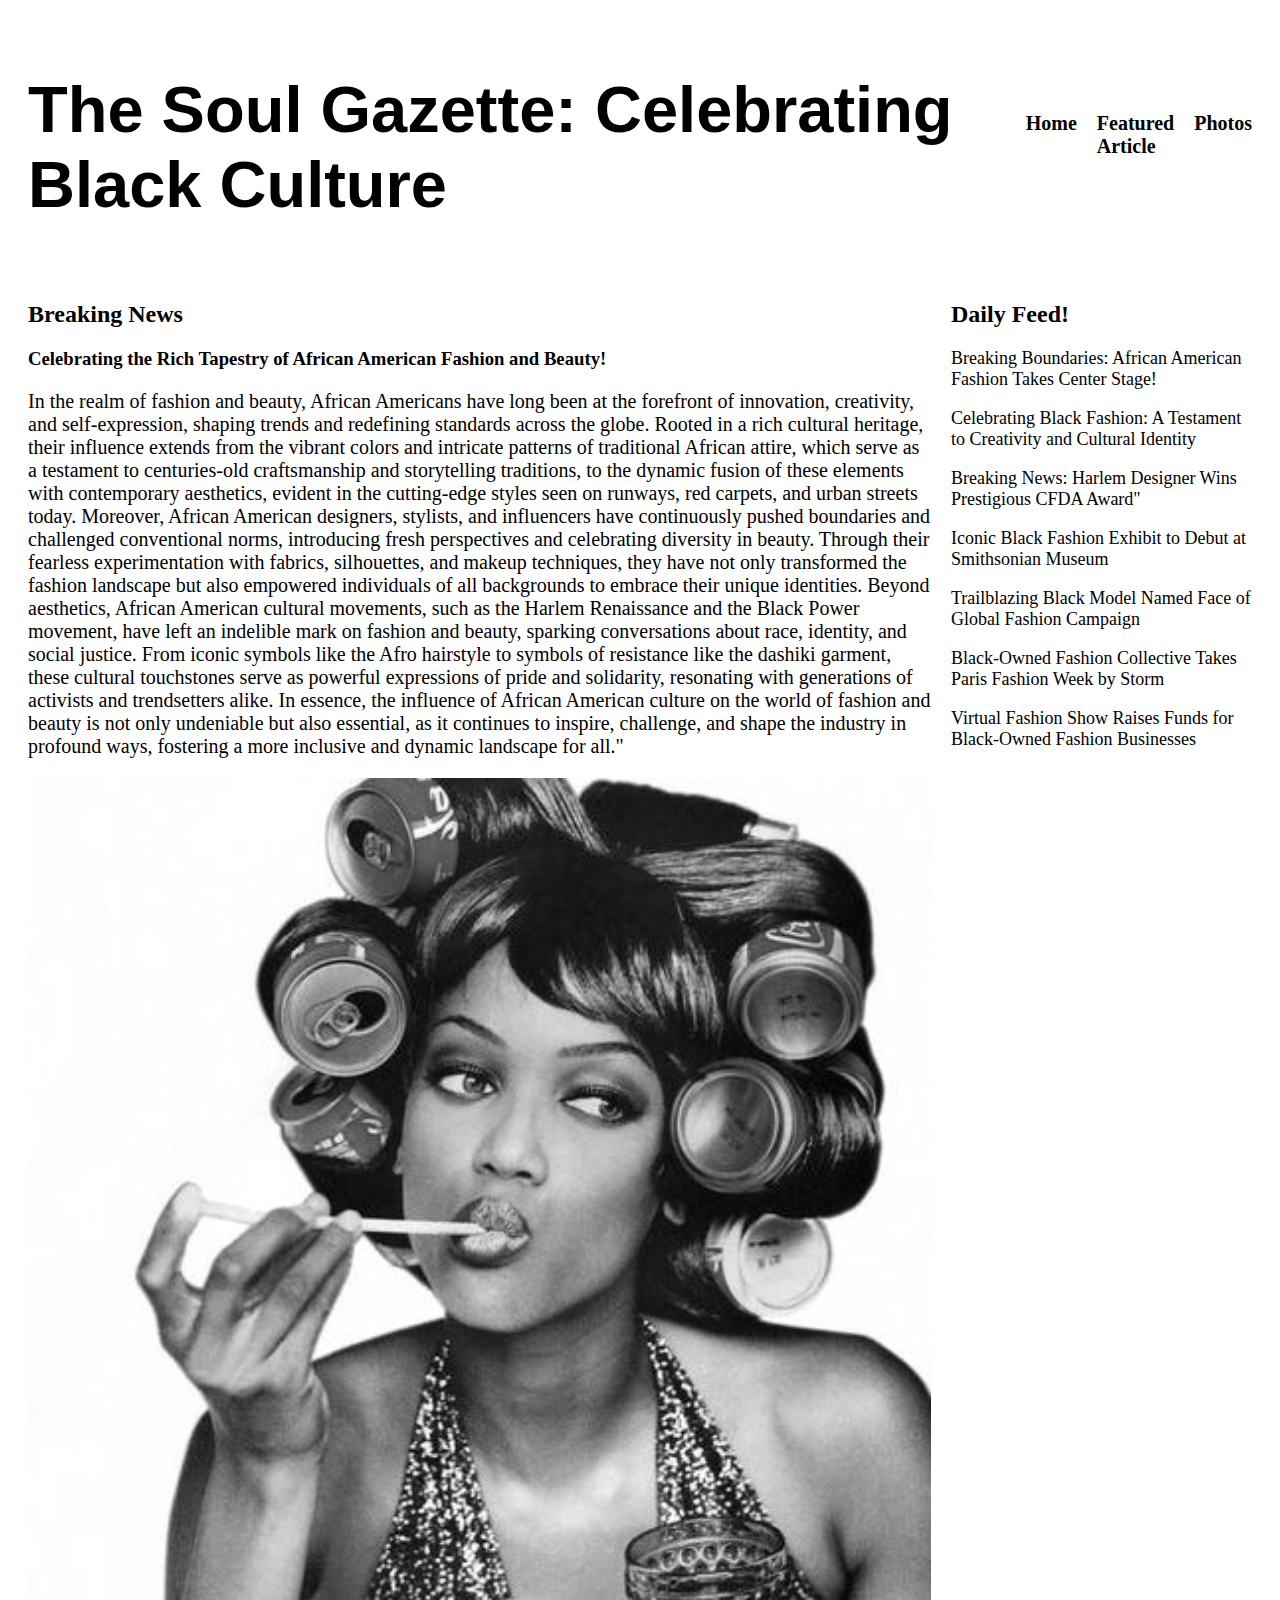
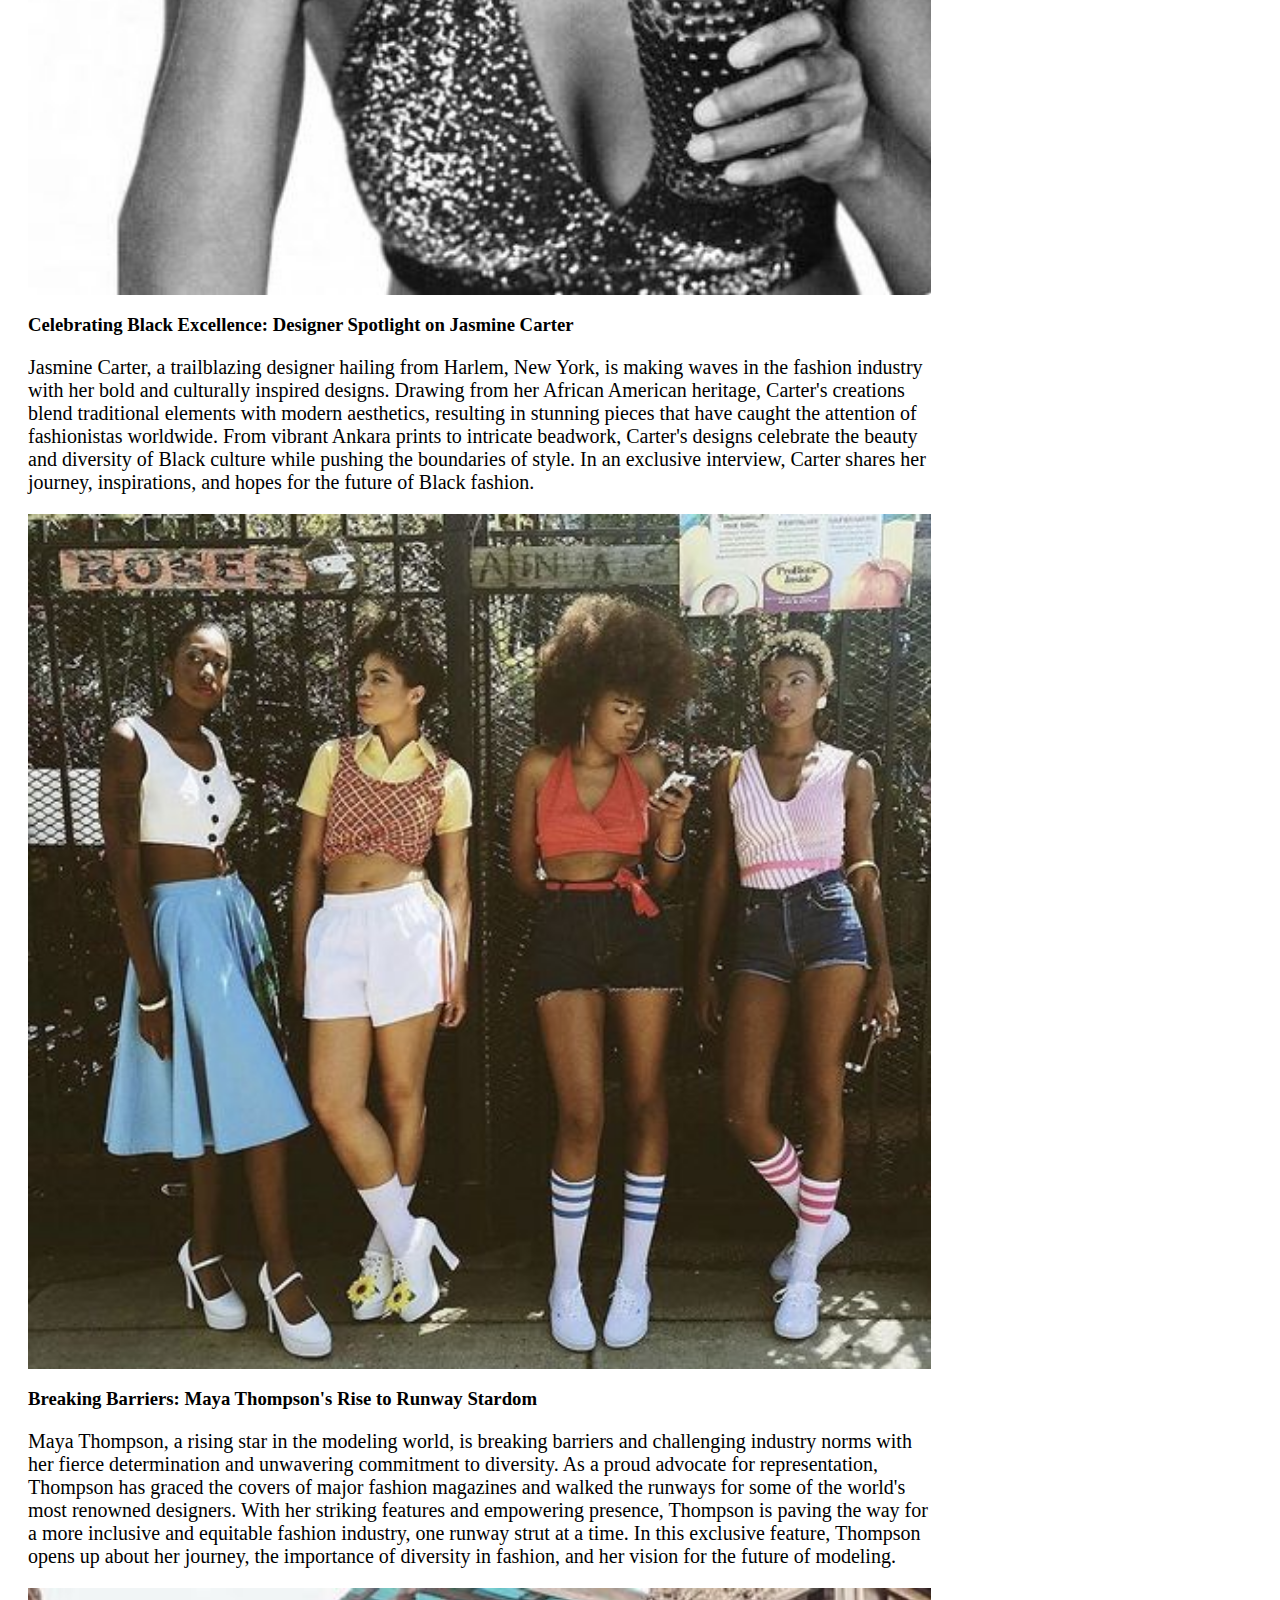
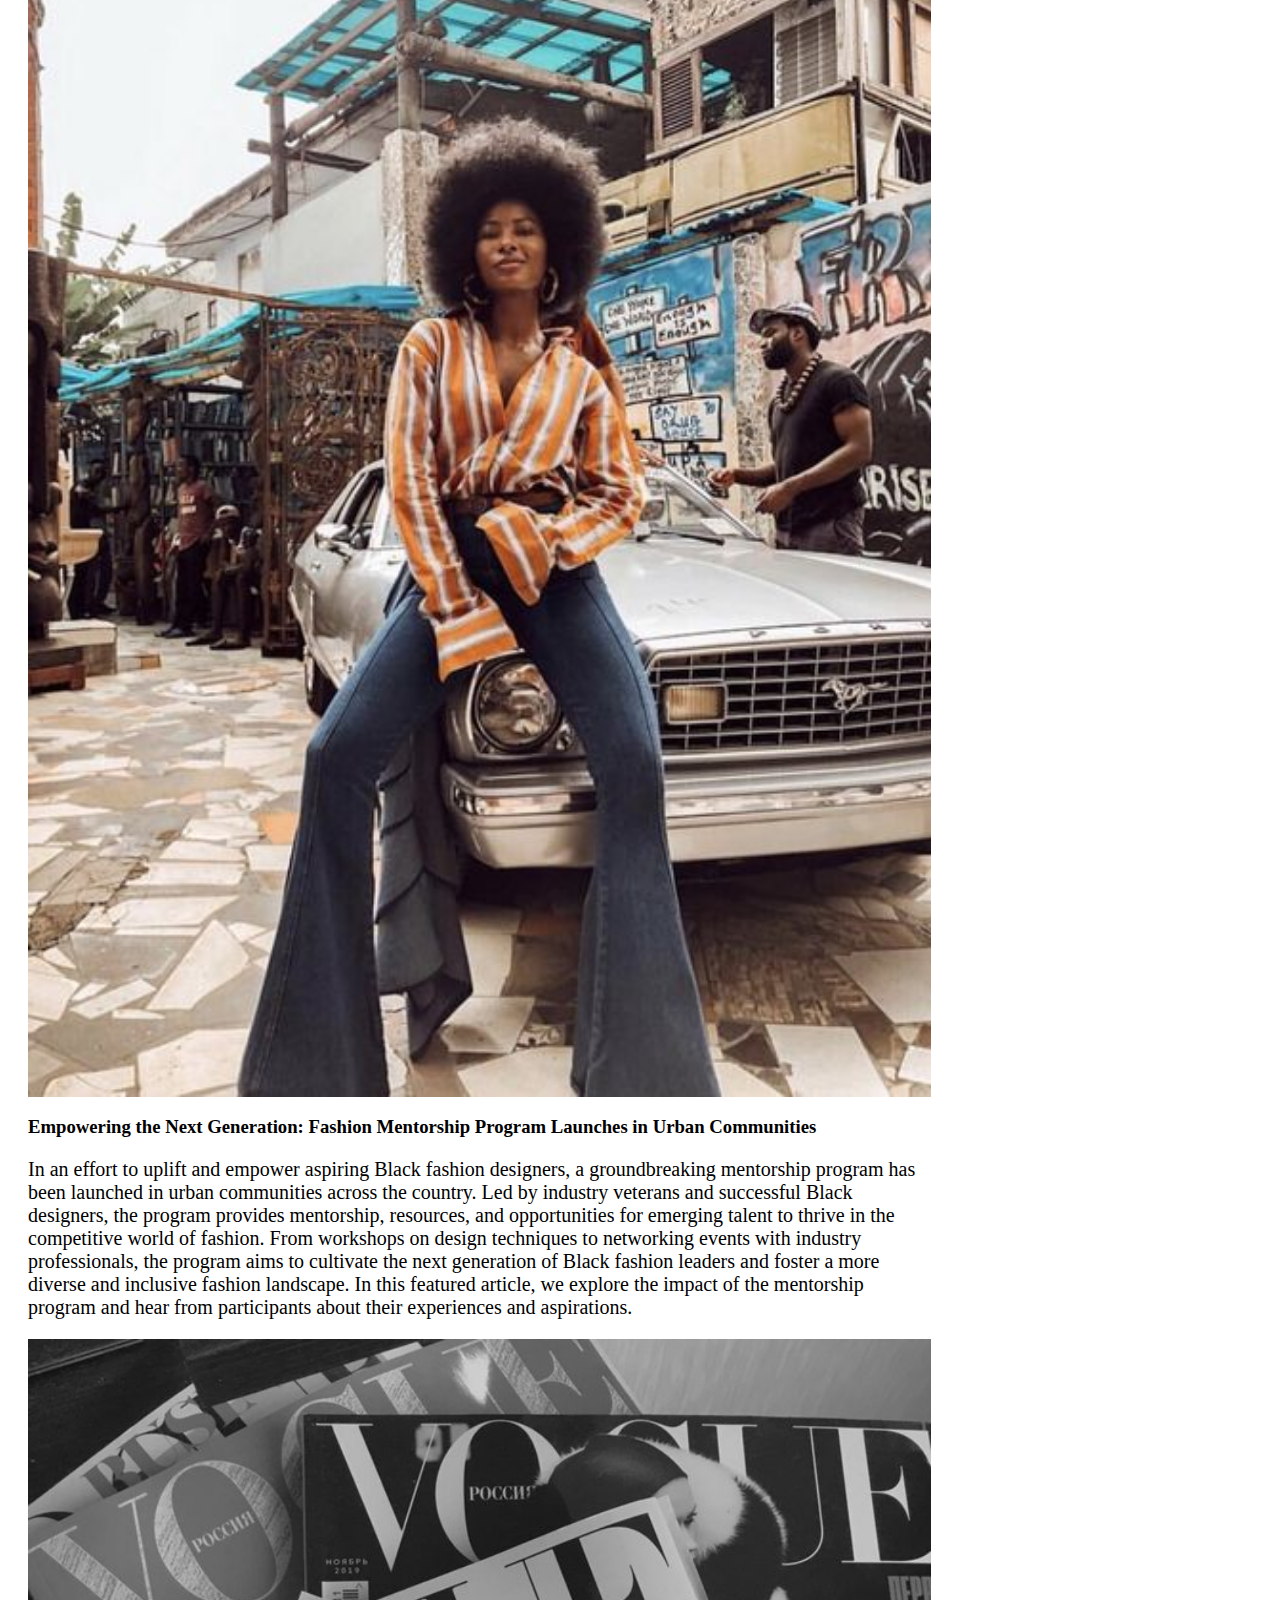
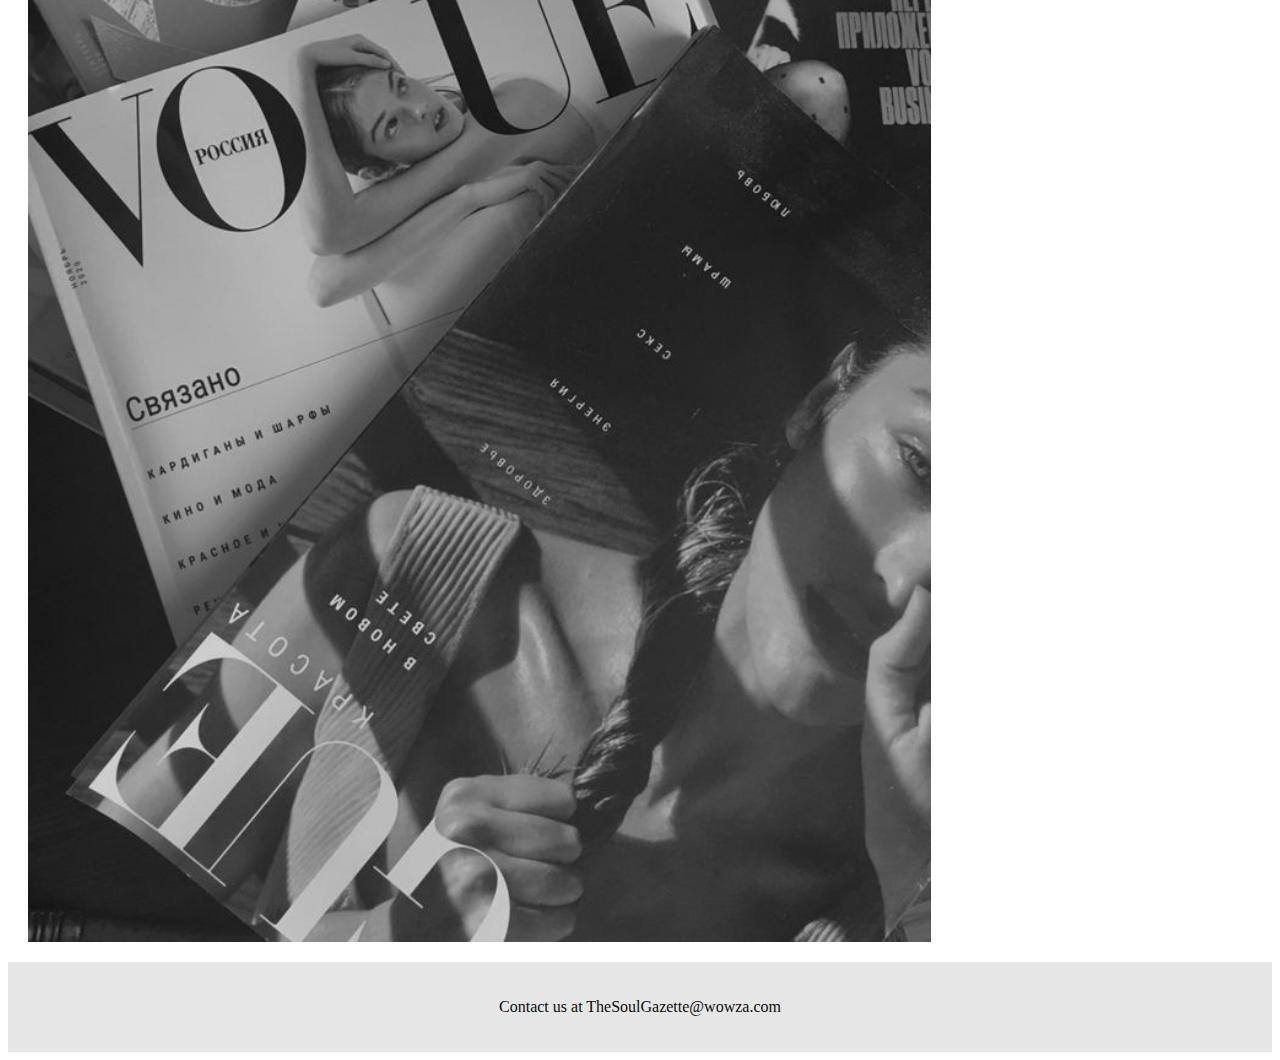
<file: index.html>
<!DOCTYPE html>
<html lang="en">
<head>
    <meta charset="UTF-8">
    <meta name="viewport" content="width=device-width, initial-scale=1.0">
    <title>Newspaper Landing Page</title>
    <link rel="stylesheet" href="CSS/style.css">
</head>
<body>
    <header>
         <h1>The Soul Gazette: Celebrating Black Culture</h1>
            <nav>
                <div class="hamburger">☰</div>
                <ul>
                    <li><a href="index.html">Home</a></li>
                    <li><a href="article.html">Featured Article</a></li>
                    <li><a href="gallery.html">Photos</a></li>
                </ul>
            </nav>
    </header>
    
    <main>
        <section class="featured-article">
            <h2>Breaking News</h2>
            <h3>Celebrating the Rich Tapestry of African American Fashion and Beauty!</h3>
            <p>In the realm of fashion and beauty, African Americans have long been at the forefront of innovation, creativity, and self-expression, shaping trends and redefining standards across the globe. Rooted in a rich cultural heritage, their influence extends from the vibrant colors and intricate patterns of traditional African attire, which serve as a testament to centuries-old craftsmanship and storytelling traditions, to the dynamic fusion of these elements with contemporary aesthetics, evident in the cutting-edge styles seen on runways, red carpets, and urban streets today. Moreover, African American designers, stylists, and influencers have continuously pushed boundaries and challenged conventional norms, introducing fresh perspectives and celebrating diversity in beauty. Through their fearless experimentation with fabrics, silhouettes, and makeup techniques, they have not only transformed the fashion landscape but also empowered individuals of all backgrounds to embrace their unique identities. Beyond aesthetics, African American cultural movements, such as the Harlem Renaissance and the Black Power movement, have left an indelible mark on fashion and beauty, sparking conversations about race, identity, and social justice. From iconic symbols like the Afro hairstyle to symbols of resistance like the dashiki garment, these cultural touchstones serve as powerful expressions of pride and solidarity, resonating with generations of activists and trendsetters alike. In essence, the influence of African American culture on the world of fashion and beauty is not only undeniable but also essential, as it continues to inspire, challenge, and shape the industry in profound ways, fostering a more inclusive and dynamic landscape for all."</p>
            <div class="photo"><img src="images/9c3a347d4d7244ea4ac5fb2a64534742.jpg" alt="Photo description"></div>
            <h3>Celebrating Black Excellence: Designer Spotlight on Jasmine Carter</h3>
            <p>Jasmine Carter, a trailblazing designer hailing from Harlem, New York, is making waves in the fashion industry with her bold and culturally inspired designs. Drawing from her African American heritage, Carter's creations blend traditional elements with modern aesthetics, resulting in stunning pieces that have caught the attention of fashionistas worldwide. From vibrant Ankara prints to intricate beadwork, Carter's designs celebrate the beauty and diversity of Black culture while pushing the boundaries of style. In an exclusive interview, Carter shares her journey, inspirations, and hopes for the future of Black fashion.</p>
            <div class="photo"><img src="images/5fc334479d48b5a76d0c31579da5ed00.jpg" alt="Photo description"></div>
            <h3>Breaking Barriers: Maya Thompson's Rise to Runway Stardom</h3>
            <p>Maya Thompson, a rising star in the modeling world, is breaking barriers and challenging industry norms with her fierce determination and unwavering commitment to diversity. As a proud advocate for representation, Thompson has graced the covers of major fashion magazines and walked the runways for some of the world's most renowned designers. With her striking features and empowering presence, Thompson is paving the way for a more inclusive and equitable fashion industry, one runway strut at a time. In this exclusive feature, Thompson opens up about her journey, the importance of diversity in fashion, and her vision for the future of modeling.</p>
            <div class="photo"><img src="images/b05a611efe555d3a7f583823396fc0a3.jpg" alt="Photo description"></div>
            <h3>Empowering the Next Generation: Fashion Mentorship Program Launches in Urban Communities</h3>
            <p>In an effort to uplift and empower aspiring Black fashion designers, a groundbreaking mentorship program has been launched in urban communities across the country. Led by industry veterans and successful Black designers, the program provides mentorship, resources, and opportunities for emerging talent to thrive in the competitive world of fashion. From workshops on design techniques to networking events with industry professionals, the program aims to cultivate the next generation of Black fashion leaders and foster a more diverse and inclusive fashion landscape. In this featured article, we explore the impact of the mentorship program and hear from participants about their experiences and aspirations.</p>
            <div class="photo"><img src="images/f3912b76da5ae5676bfabe8fe529f4d5.jpg" alt="Photo description"></div>
        </section>
        <section class="latest-news">
            <h2>Daily Feed!</h2>
            <p>Breaking Boundaries: African American Fashion Takes Center Stage!</p>
            <p>Celebrating Black Fashion: A Testament to Creativity and Cultural Identity</p>
            <p>Breaking News: Harlem Designer Wins Prestigious CFDA Award"</p>
            <p>Iconic Black Fashion Exhibit to Debut at Smithsonian Museum</p>
            <p>Trailblazing Black Model Named Face of Global Fashion Campaign</p>
            <p>Black-Owned Fashion Collective Takes Paris Fashion Week by Storm</p>
            <p>Virtual Fashion Show Raises Funds for Black-Owned Fashion Businesses</p>
        </section>
    </main>

    <footer>
        <div class="container">
        <p>Contact us at TheSoulGazette@wowza.com</p>
        </div>
    </footer>

    <script>
        document.querySelector('.hamburger').addEventListener('click', function() {
            document.querySelector('nav ul').classList.toggle('active');
        });
    </script>
</body>
</html>
</file>
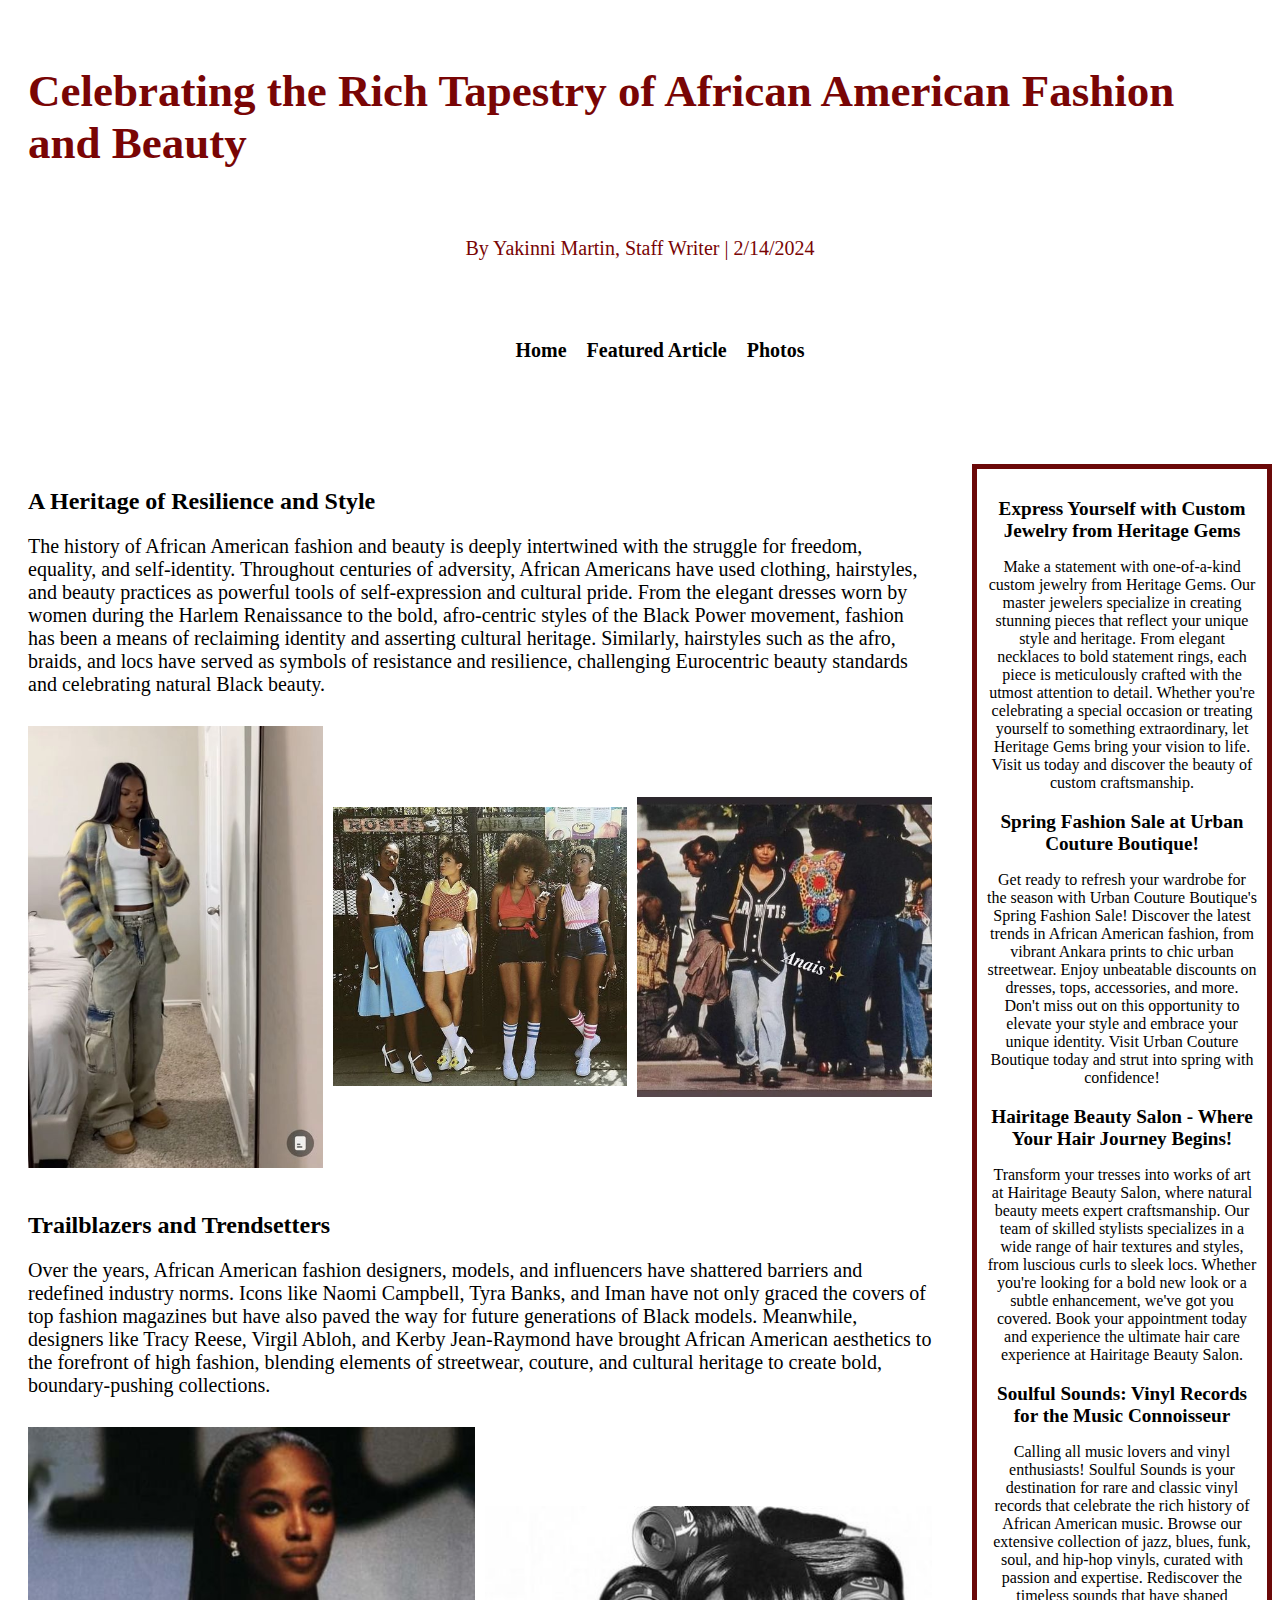
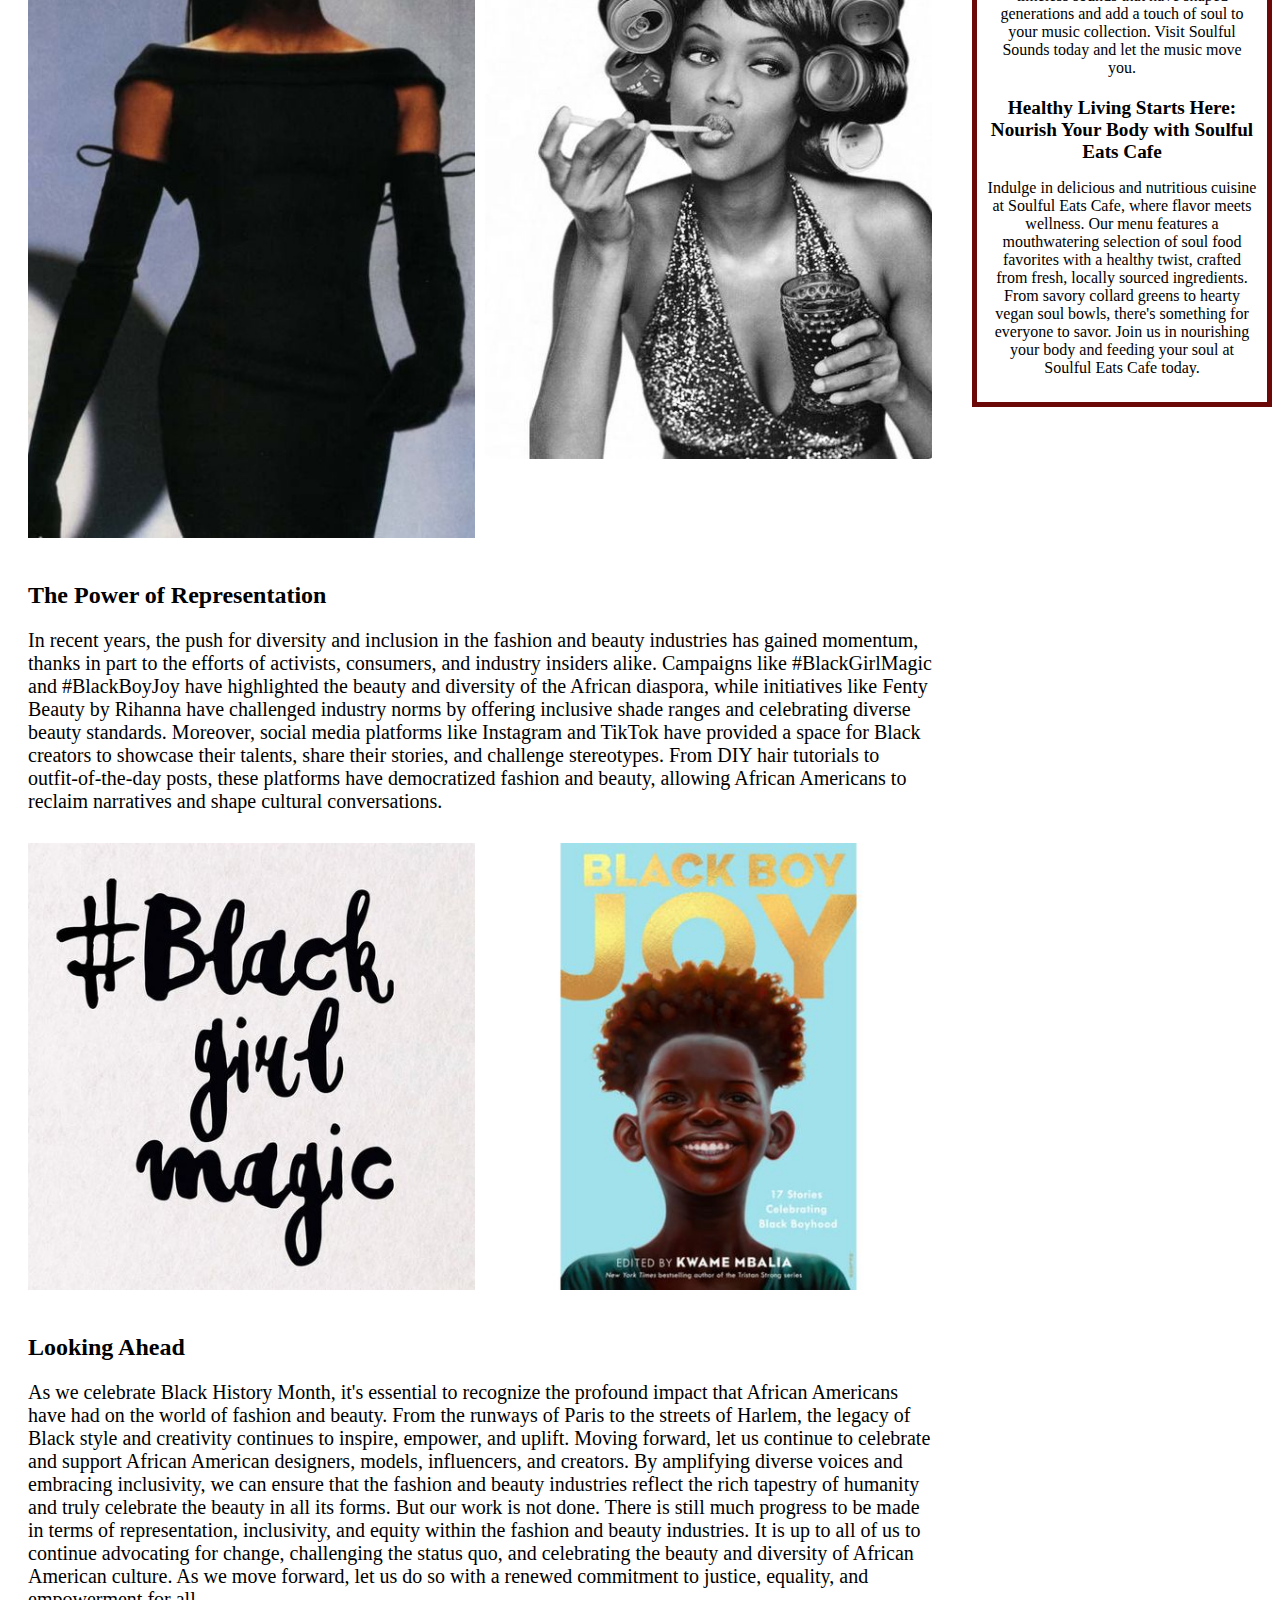
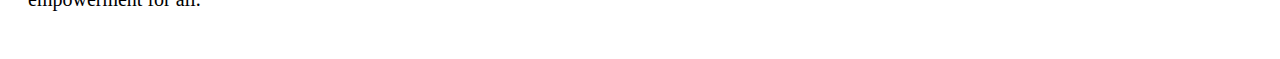
<file: article.html>
<!DOCTYPE html>
<html lang="en">
<head>
    <meta charset="UTF-8">
    <meta name="viewport" content="width=device-width, initial-scale=1.0">
    <title>Article Page</title>
    <link rel="stylesheet" href="CSS/style.css">
</head>
<body>
    <header class="article-header">
        <h2>Celebrating the Rich Tapestry of African American Fashion and Beauty</h2>
        <p>By Yakinni Martin, Staff Writer | 2/14/2024</p>
        <nav>
            <div class="hamburger">☰</div>
            <ul>
                <li><a href="index.html">Home</a></li>
                <li><a href="article.html">Featured Article</a></li>
                <li><a href="gallery.html">Photos</a></li>
            </ul>
        </nav>
    </header>
    
<aside class="sidebar">
    <section class="advertisement">
        <h3>Express Yourself with Custom Jewelry from Heritage Gems</h3>
        <p>Make a statement with one-of-a-kind custom jewelry from Heritage Gems. Our master jewelers specialize in creating stunning pieces that reflect your unique style and heritage. From elegant necklaces to bold statement rings, each piece is meticulously crafted with the utmost attention to detail. Whether you're celebrating a special occasion or treating yourself to something extraordinary, let Heritage Gems bring your vision to life. Visit us today and discover the beauty of custom craftsmanship.</p>
        <h3>Spring Fashion Sale at Urban Couture Boutique!</h3>
        <p>Get ready to refresh your wardrobe for the season with Urban Couture Boutique's Spring Fashion Sale! Discover the latest trends in African American fashion, from vibrant Ankara prints to chic urban streetwear. Enjoy unbeatable discounts on dresses, tops, accessories, and more. Don't miss out on this opportunity to elevate your style and embrace your unique identity. Visit Urban Couture Boutique today and strut into spring with confidence!</p>
        <h3>Hairitage Beauty Salon - Where Your Hair Journey Begins!</h3>
        <p>Transform your tresses into works of art at Hairitage Beauty Salon, where natural beauty meets expert craftsmanship. Our team of skilled stylists specializes in a wide range of hair textures and styles, from luscious curls to sleek locs. Whether you're looking for a bold new look or a subtle enhancement, we've got you covered. Book your appointment today and experience the ultimate hair care experience at Hairitage Beauty Salon.</p>
        <h3>Soulful Sounds: Vinyl Records for the Music Connoisseur</h3>
        <p>Calling all music lovers and vinyl enthusiasts! Soulful Sounds is your destination for rare and classic vinyl records that celebrate the rich history of African American music. Browse our extensive collection of jazz, blues, funk, soul, and hip-hop vinyls, curated with passion and expertise. Rediscover the timeless sounds that have shaped generations and add a touch of soul to your music collection. Visit Soulful Sounds today and let the music move you.</p>
        <h3>Healthy Living Starts Here: Nourish Your Body with Soulful Eats Cafe</h3>
        <p>Indulge in delicious and nutritious cuisine at Soulful Eats Cafe, where flavor meets wellness. Our menu features a mouthwatering selection of soul food favorites with a healthy twist, crafted from fresh, locally sourced ingredients. From savory collard greens to hearty vegan soul bowls, there's something for everyone to savor. Join us in nourishing your body and feeding your soul at Soulful Eats Cafe today.</p>
    </section>
</aside>

<main class="article-content">
    <section>
        <h3>A Heritage of Resilience and Style</h3>
        <p>The history of African American fashion and beauty is deeply intertwined with the struggle for freedom, equality, and self-identity. Throughout centuries of adversity, African Americans have used clothing, hairstyles, and beauty practices as powerful tools of self-expression and cultural pride. From the elegant dresses worn by women during the Harlem Renaissance to the bold, afro-centric styles of the Black Power movement, fashion has been a means of reclaiming identity and asserting cultural heritage. Similarly, hairstyles such as the afro, braids, and locs have served as symbols of resistance and resilience, challenging Eurocentric beauty standards and celebrating natural Black beauty.</p>
            <div class="photo"><img src="images/462894c04e7050f628137785ab428a34.jpg" alt="Photo description"></div>
            <div class="photo"><img src="images/5fc334479d48b5a76d0c31579da5ed00.jpg" alt="Photo description"></div>
            <div class="photo"><img src="images/2adcbaaefd5906a7d6723bef1d1557d9.jpg" alt="Photo description"></div>
    </section>
    <section>
        <h3> Trailblazers and Trendsetters</h3>
        <p>Over the years, African American fashion designers, models, and influencers have shattered barriers and redefined industry norms. Icons like Naomi Campbell, Tyra Banks, and Iman have not only graced the covers of top fashion magazines but have also paved the way for future generations of Black models. Meanwhile, designers like Tracy Reese, Virgil Abloh, and Kerby Jean-Raymond have brought African American aesthetics to the forefront of high fashion, blending elements of streetwear, couture, and cultural heritage to create bold, boundary-pushing collections.</p>
            <div class="photo"><img src="images/aa7e2bc25f5afd99c5e835326319cd6a.jpg" alt="Photo description"></div>
            <div class="photo"><img src="images/9c3a347d4d7244ea4ac5fb2a64534742.jpg" alt="Photo description"></div>
    </section>
    <section>
        <h3>The Power of Representation</h3>
        <p>In recent years, the push for diversity and inclusion in the fashion and beauty industries has gained momentum, thanks in part to the efforts of activists, consumers, and industry insiders alike. Campaigns like #BlackGirlMagic and #BlackBoyJoy have highlighted the beauty and diversity of the African diaspora, while initiatives like Fenty Beauty by Rihanna have challenged industry norms by offering inclusive shade ranges and celebrating diverse beauty standards. Moreover, social media platforms like Instagram and TikTok have provided a space for Black creators to showcase their talents, share their stories, and challenge stereotypes. From DIY hair tutorials to outfit-of-the-day posts, these platforms have democratized fashion and beauty, allowing African Americans to reclaim narratives and shape cultural conversations.</p>
            <div class="photo"><img src="images/3045b899788d1f3a2c609fd86505d575.jpg" alt="Photo description"></div>
            <div class="photo"><img src="images/af73f0b42737a9a9497fac9e60f60b4c.jpg" alt="Photo description"></div>
    </section>
    <section>
        <h3>Looking Ahead</h3>
        <p>As we celebrate Black History Month, it's essential to recognize the profound impact that African Americans have had on the world of fashion and beauty. From the runways of Paris to the streets of Harlem, the legacy of Black style and creativity continues to inspire, empower, and uplift. Moving forward, let us continue to celebrate and support African American designers, models, influencers, and creators. By amplifying diverse voices and embracing inclusivity, we can ensure that the fashion and beauty industries reflect the rich tapestry of humanity and truly celebrate the beauty in all its forms. But our work is not done. There is still much progress to be made in terms of representation, inclusivity, and equity within the fashion and beauty industries. It is up to all of us to continue advocating for change, challenging the status quo, and celebrating the beauty and diversity of African American culture. As we move forward, let us do so with a renewed commitment to justice, equality, and empowerment for all.</p>
    </section>
</main>

<script>
    document.querySelector('.hamburger').addEventListener('click', function() {
        document.querySelector('nav ul').classList.toggle('active');
    });
</script>
</body>
</html>
</file>
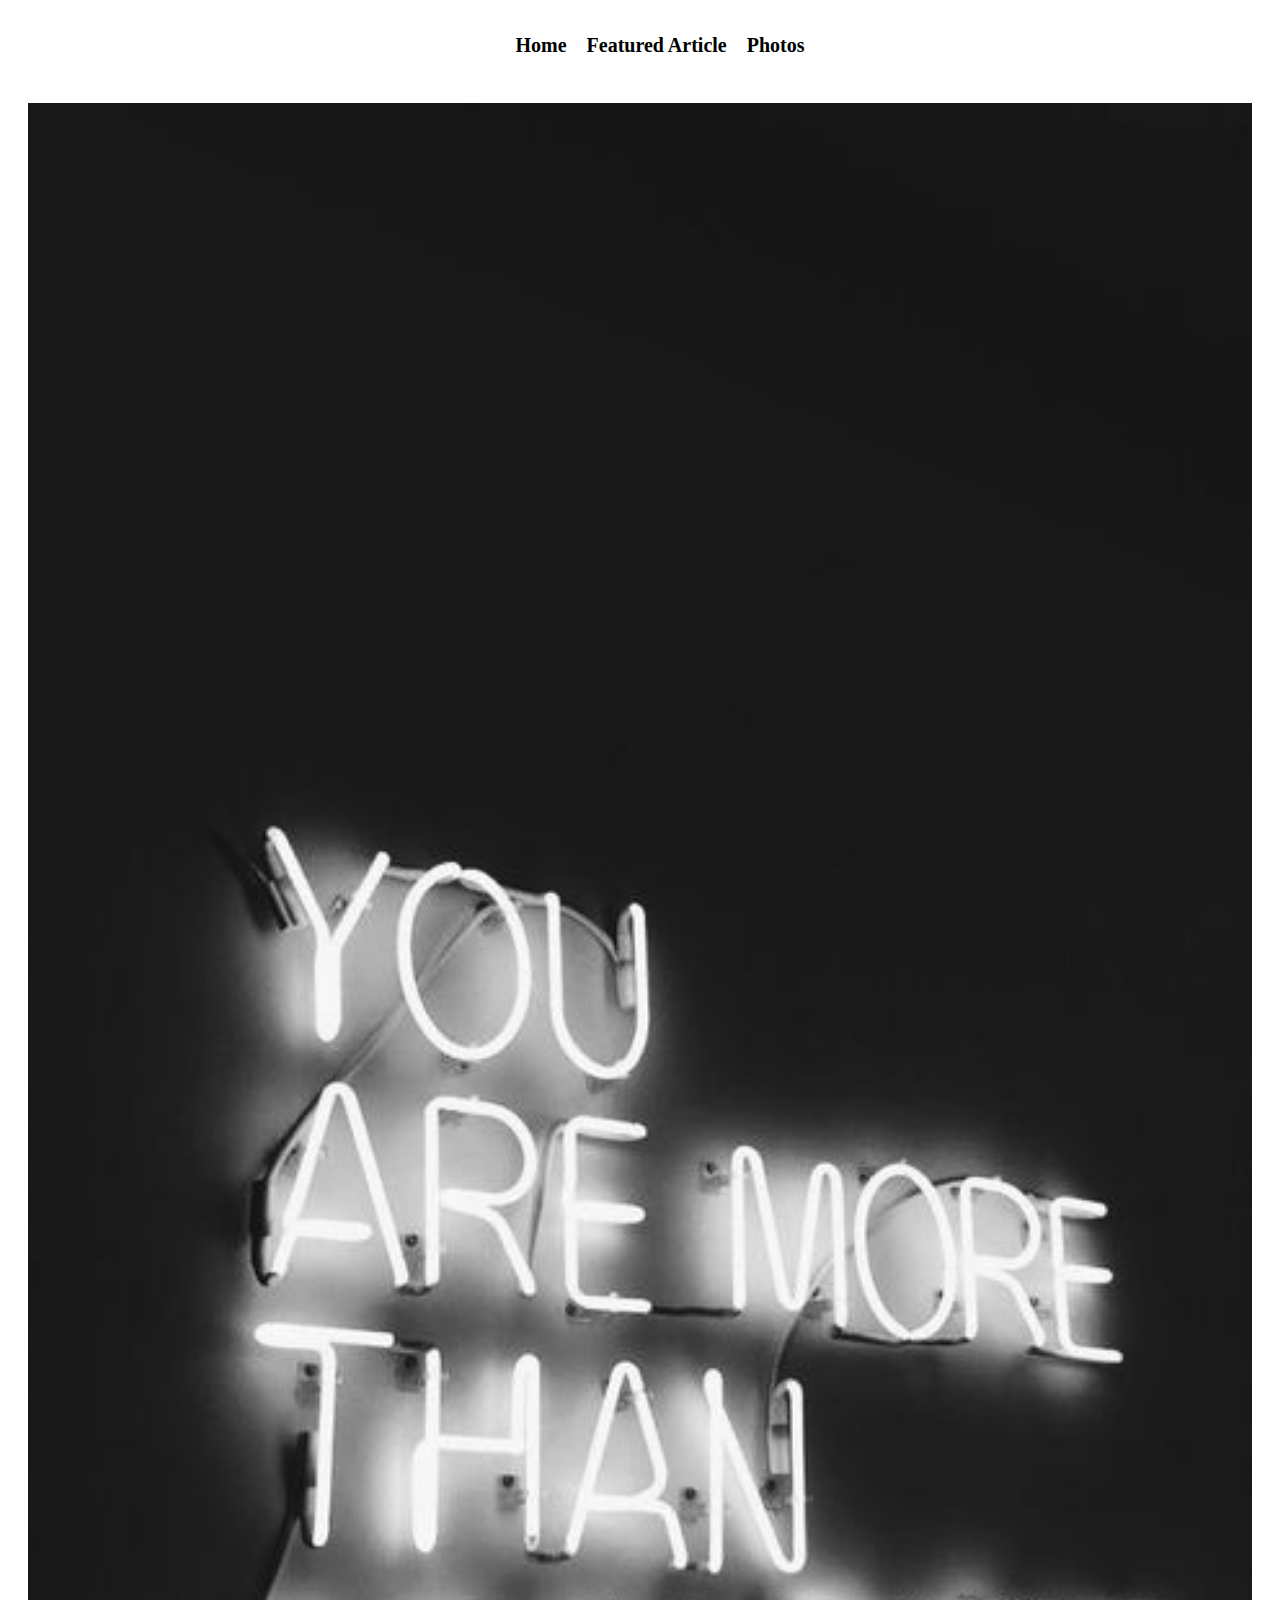
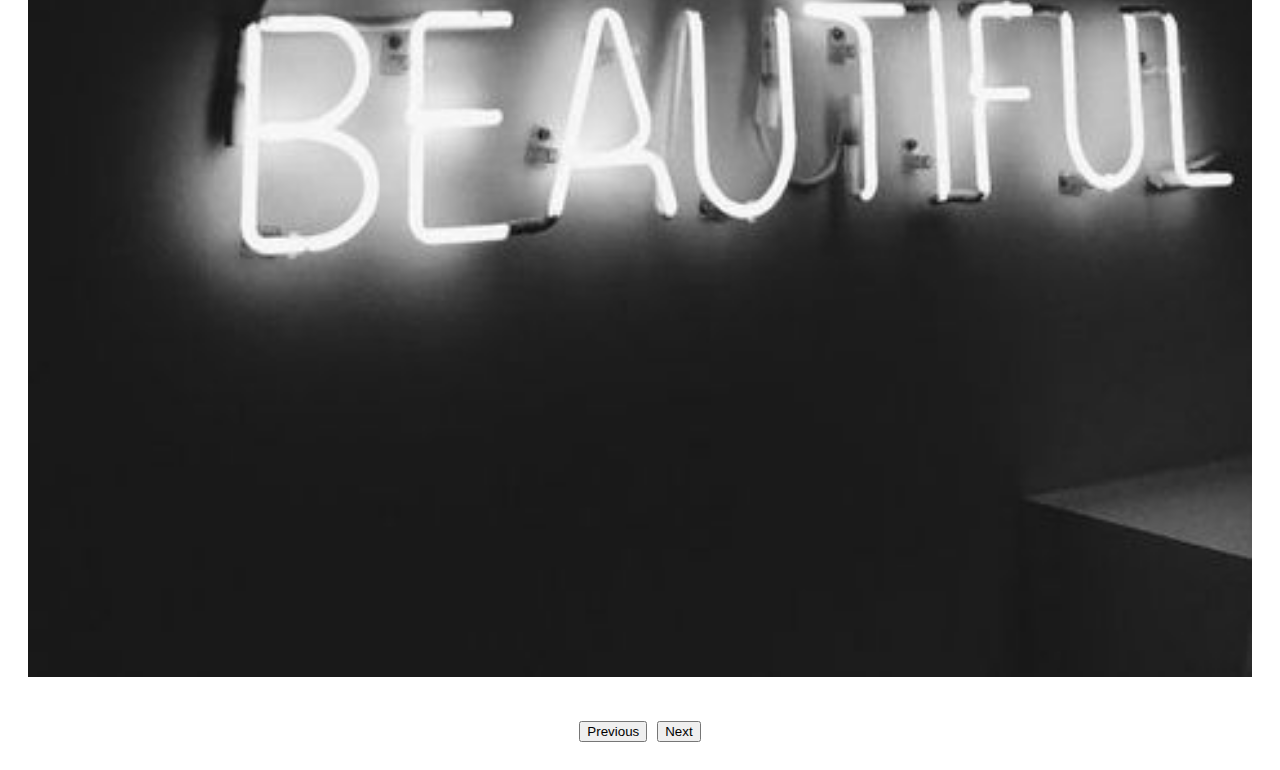
<file: gallery.html>
<!DOCTYPE html>
<html lang="en">
<head>
    <meta charset="UTF-8">
    <meta name="viewport" content="width=device-width, initial-scale=1.0">
    <title>Photo Gallery</title>
    <link rel="stylesheet" href="CSS/style.css">
    <nav>
        <div class="hamburger">☰</div>
        <ul>
            <li><a href="index.html">Home</a></li>
            <li><a href="article.html">Featured Article</a></li>
            <li><a href="gallery.html">Photos</a></li>
        </ul>
    </nav>
</head>
<body>
    <main class="photo-gallery">
        <div class="photo"><img src="images/6c09e882d8cfae5a9d422dafeea284df.jpg" alt="Photo description"></div>
        <div class="photo"><img src="images/9093c1d90f4901bfb630dda863ad9be0.jpg" alt="Photo description"></div>
        <div class="photo"><img src="images/b05a611efe555d3a7f583823396fc0a3.jpg" alt="Photo description"></div>
        <div class="photo"><img src="images/d57dfea160a4d2bee1c1b6e01536ad03.jpg" alt="Photo description"></div>
        <div class="photo"><img src="images/ee2ced03b4e5f00efb1aa5174905ee58.jpg" alt="Photo description"></div>
        <div class="photo"><img src="images/f3912b76da5ae5676bfabe8fe529f4d5.jpg" alt="Photo description"></div>
        <div class="photo"><img src="images/aa7e2bc25f5afd99c5e835326319cd6a.jpg" alt="Photo description"></div>
        <div class="photo"><img src="images/9c3a347d4d7244ea4ac5fb2a64534742.jpg" alt="Photo description"></div>  
        <div class="photo"><img src="images/6c09e882d8cfae5a9d422dafeea284df.jpg" alt="Photo description"></div>
        <div class="photo"><img src="images/9093c1d90f4901bfb630dda863ad9be0.jpg" alt="Photo description"></div>
        <div class="photo"><img src="images/b05a611efe555d3a7f583823396fc0a3.jpg" alt="Photo description"></div>
        <div class="photo"><img src="images/d57dfea160a4d2bee1c1b6e01536ad03.jpg" alt="Photo description"></div>
        <div class="photo"><img src="images/ee2ced03b4e5f00efb1aa5174905ee58.jpg" alt="Photo description"></div>
        <div class="photo"><img src="images/f3912b76da5ae5676bfabe8fe529f4d5.jpg" alt="Photo description"></div>
        <div class="photo"><img src="images/aa7e2bc25f5afd99c5e835326319cd6a.jpg" alt="Photo description"></div>
        <div class="photo"><img src="images/9c3a347d4d7244ea4ac5fb2a64534742.jpg" alt="Photo description"></div>
        <div class="photo"><img src="images/6c09e882d8cfae5a9d422dafeea284df.jpg" alt="Photo description"></div>
        <div class="photo"><img src="images/9093c1d90f4901bfb630dda863ad9be0.jpg" alt="Photo description"></div>
        <div class="photo"><img src="images/b05a611efe555d3a7f583823396fc0a3.jpg" alt="Photo description"></div>
        <div class="photo"><img src="images/d57dfea160a4d2bee1c1b6e01536ad03.jpg" alt="Photo description"></div>
        <div class="photo"><img src="images/ee2ced03b4e5f00efb1aa5174905ee58.jpg" alt="Photo description"></div>
        <div class="photo"><img src="images/f3912b76da5ae5676bfabe8fe529f4d5.jpg" alt="Photo description"></div>
        <div class="photo"><img src="images/aa7e2bc25f5afd99c5e835326319cd6a.jpg" alt="Photo description"></div>
        <div class="photo"><img src="images/9c3a347d4d7244ea4ac5fb2a64534742.jpg" alt="Photo description"></div>
    </main>
    <div class="gallery-controls">
        <button id="prev">Previous</button>
        <button id="next">Next</button>
    </div>    

    <script>
        const prevButton = document.getElementById('prev');
        const nextButton = document.getElementById('next');
        const photos = document.querySelectorAll('.photo');
        let currentIndex = 0;

        // Function to show the current image and hide the rest
        function showImage(index) {
            photos.forEach((photo, i) => {
                if (i === index) {
                    photo.style.display = 'block';
                } else {
                    photo.style.display = 'none';
                }
            });
        }

        // Show the initial image
        showImage(currentIndex);

        // Event listener for previous button
        prevButton.addEventListener('click', function() {
            currentIndex = (currentIndex - 1 + photos.length) % photos.length;
            showImage(currentIndex);
        });

        // Event listener for next button
        nextButton.addEventListener('click', function() {
            currentIndex = (currentIndex + 1) % photos.length;
            showImage(currentIndex);
        });
    </script>

    <script>
        document.querySelector('.hamburger').addEventListener('click', function() {
            document.querySelector('nav ul').classList.toggle('active');
        });
    </script>
</body>
</html>
</file>
<file: CSS/style.css>
header {
    display: flex;
    justify-content: space-between;
    align-items: center;
    padding: 20px;
}

header h1 {
    font-family: 'Old English Text MT' , sans-serif; /*added old english font for the header*/
    font-size: 65px;
    margin-bottom: 20px;
}

nav ul {
    list-style-type: none;
    display: flex;
    gap: 20px;
}

Nav a {
    text-decoration: none;
    color: #000; /* Text color for navigation links */
    font-weight: bold;
    font-size: 20px;
} 

main {
    display: grid;
    grid-template-columns: repeat(auto-fit, minmax(250px, 1fr));
    gap: 20px;
    padding: 20px;
    padding-top: 10px; /* Space between header and main content */
}

footer {
    display: flex;
    justify-content: center;
    align-items: center;
    padding: 20px;
    background-color: #e7e6e6; /* light gray background */
    color: #0c0c0c; /* black text color */
}

.article-header {
    display: flex;
    flex-direction: column;
    align-items: center;
    gap: 10px;
    padding: 20px;
    background-color: #FFF; /* White background */
    color: #790505; /* Dark gray text color */
    font-size: 30px;
    padding-bottom: 40px; /* space between header and main content */
}

.article-header p {
    font-size: 20px;
}

.article-content {
    display: grid;
    grid-template-columns: 1fr; /*Single column layout*/
    gap: 20px; /* Spaces between images */
    padding: 20px;
}

.article-content h3 {
    font-size: 24px; /* Increase font size as needed */
    margin-bottom: 10px; /* Reduce bottom margin to bring header closer to the paragraph */
}

.article-content section {
    display: flex;
    flex-wrap: wrap;
    gap: 10px;
}

.photo {
    flex: 1 1 200px; /* This allows for a flexible layout where each photo box tries to occupy at least 200px but can grow if there's more space available. */
    display: flex;
    justify-content: center;
    align-items: center;
}

.photo img {
    width: 100%; /* This ensures the image scales based on its container's width. */
    height: auto; /* Maintain aspect ratio */
}

.article-content section p {
    font-size: 20px; /* Changes the font size of Featured Article text */
    margin-top: 0;
}

.featured-article p {
    font-size: 20px; /* font size for Breaking News */
}

.latest-news p {
    font-size: 18px; /* Daily Feed Font Size */
}

main {
    display: grid;
    grid-template-columns: 3fr 1fr; /* 3:1 ratio between content*/
    gap: 20px;
    padding: 20px;
}

.sidebar {
    display: flex;
    flex-direction: column;
    gap: 10px;
    float: right; /* Align the sidebar to the right */
    width: 300px;
    padding-left: 20px;
}

.advertisement {
    padding: 10px;
    border: 5px solid #6b0909;
    text-align: center;
    background-color: #FFF; /* White background */
    margin-top: 20px;
}

.advertisement h3 {
    font-size: 1.2em; /* font size for advertisement headings */
    margin-bottom: 5px; /* bottom margin for spacing */
}

.advertisement p {
    margin-bottom: 15px; /* Bottom margin for spacing */
}

.photo-gallery {
    display: grid;
    grid-template-columns: repeat(auto-fit, minmax(200px, 1fr)); /*Creates a responsive grid*/
    gap: 20px; /* Spaces between photos */
    padding: 20px;
}

.photo img {
    width: 100%; /* Endure images are fully responsive within their containers */
    height: auto; /*Maintain aspect ratio */
    display:inline;
    max-width: 100%; /* makes sure sizes don't expand past their contaner */
}

.gallery-controls {
    display: flex;
    justify-content: center;
    gap: 10px;
    padding: 20px;
}

nav {
    display: flex;
    justify-content: center; /* Center navigation items */
    padding: 10px 0;
}

nav ul {
    display: flex;
    list-style: none;
    gap: 20px; /* Adjust gap between navigation items */
}

.hidden {
    display: none;
}

/* Hamburger Menu Style */
.hamburger {
    display: none;
    cursor: pointer;
}

/* Hide regular navigation items on smaller screens */
@media (max-width: 768px) {
    .hamburger {
        display: block; /* Show hamburger menu*/
    }

@media (max-width: 768px) {
    .photo img {
        width: 100%; /* fill container width */
        height: auto; /* Maintain aspect ratio*/
    }
}

    nav ul {
        flex-direction: column;
        display: none; /* Initially hide naigation items */
    }

    /* When clicking the hamburger menu, use JavaScrpt to toggle this class to display the itmes */
    nav ul.active {
        display: flex; /* Display navigation items in a column */
    }
}
</file>
